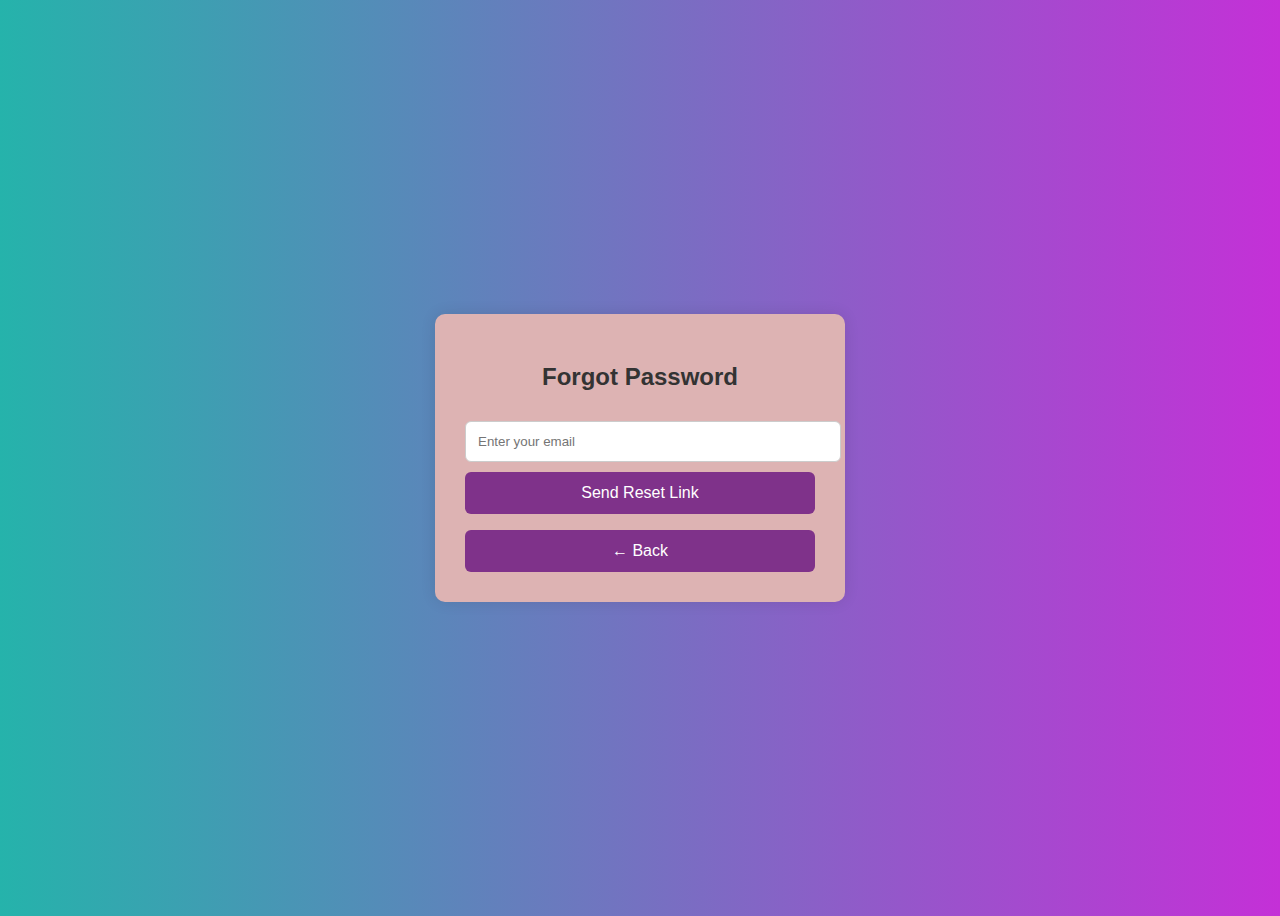
<file: Home Page/Log in/Forgot.html>
<!DOCTYPE html>
<html lang="en">
<head>
  <meta charset="UTF-8">
  <meta name="viewport" content="width=device-width, initial-scale=1">
  <title>Forgot Password</title>
  <style>
    body {
      font-family: 'Segoe UI', sans-serif;
      background: linear-gradient(to right, #25b3ab, #c430d7);
      display: flex;
      justify-content: center;
      align-items: center;
      height: 100vh;
    }

    .forgot-container {
      background: #ddb3b3;
      padding: 30px;
      border-radius: 10px;
      box-shadow: 0 0 15px rgba(0, 0, 0, 0.1);
      width: 350px;
    }

    .forgot-container h2 {
      text-align: center;
      margin-bottom: 20px;
      color: #333;
    }

    input[type="email"] {
      width: 100%;
      padding: 12px;
      margin: 10px 0;
      border-radius: 6px;
      border: 1px solid #ccc;
    }

    button {
      width: 100%;
      padding: 12px;
      background-color: #7f328a;
      color: white;
      border: none;
      border-radius: 6px;
      cursor: pointer;
      font-size: 16px;
    }

    button:hover {
      background-color: #0056b3;
    }

    .message {
      margin-top: 15px;
      color: green;
      text-align: center;
    }

    .error {
      color: red;
      text-align: center;
      margin-top: 10px;
    }
  </style>
</head>
<body>

  <div class="forgot-container">
    <h2>Forgot Password</h2>
    <form id="forgotForm">
      <input type="email" id="email" placeholder="Enter your email" required>
      <button type="submit" onclick="forgotForm()">Send Reset Link</button>
      <p id="msg" class="message"></p>
      <p id="error" class="error"></p>
      <button class="back-button" onclick="goBack()">← Back</button>
    </form>
  </div>

  <script>
    document.getElementById("forgotForm").addEventListener("submit", function(event) {
      event.preventDefault();
      const email = document.getElementById("email").value;
      const msg = document.getElementById("msg");
      const error = document.getElementById("error");

      msg.textContent = "";
      error.textContent = "";

      if (email.trim() === "") {
        error.textContent = "Please enter your email address.";
      } else if (!email.includes("@")) {
        error.textContent = "Enter a valid email address.";
      } else {
        msg.textContent = "Password reset link sent to your email!";
        setTimeout(() =>{
            this.goBack()
        }, 1000)
        document.getElementById("email").value = "";
      }
    });

    function goBack() {
      window.history.back();
    }
  </script>

</body>
</html>
</file>
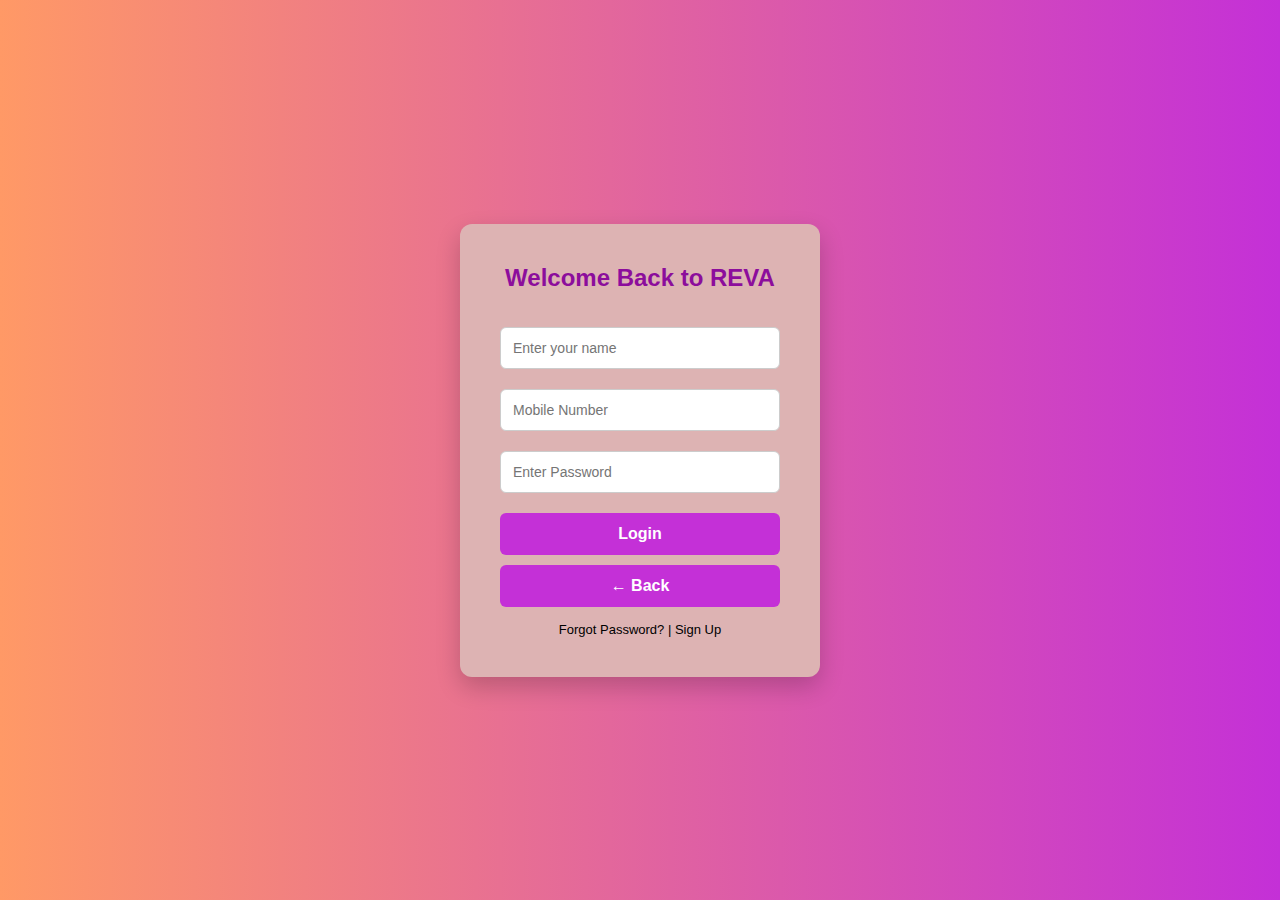
<file: Home Page/Log in/Log in.html>
<!DOCTYPE html>
<html lang="en">
<head>
    <meta charset="UTF-8">
    <meta name="viewport" content="width=device-width, initial-scale=1.0">
    <title>log in </title>
    <link rel="stylesheet" href="/Home Page/Log in/Log in.css">
</head>
<body>
   <div class="login-box">
    <h2>Welcome Back to REVA</h2>
    <input type="text" id="username" placeholder="Enter your name" required>
    <input type="number" id="mobile" placeholder="Mobile Number" maxlength="10" required>
    <input type="password" id="password" placeholder="Enter Password" required>
    <button onclick="loginUser()">Login</button>
    <button class="back-button" onclick="goBack()">← Back</button>
    <div class="message" id="loginMessage"></div>
    <div class="extra-links">
      <p><a href="/Home Page/Log in/Forgot.html">Forgot Password?</a> | <a href="/Home Page/Log in/Sign Up.html">Sign Up</a></p>
    </div>
  </div>

  <script>
    function loginUser() {
      const name = document.getElementById('username').value.trim();
      const mobile = document.getElementById('mobile').value.trim();
      const password = document.getElementById('password').value;
      const message = document.getElementById('loginMessage');

      if (name && mobile.length === 10 && password.length >= 6) {
        message.style.color = 'green';
        message.innerText = "Login successful! Welcome, " + name + " 😄";
        setTimeout(() =>{
            this.goBack()
        }, 1000)
        
      } else {
        message.style.color = 'red';
        message.innerText = "Please enter valid login details.";
      }
    }

    function goBack() {
      window.history.back();
    }
  </script>

</body>
</html>
</file>
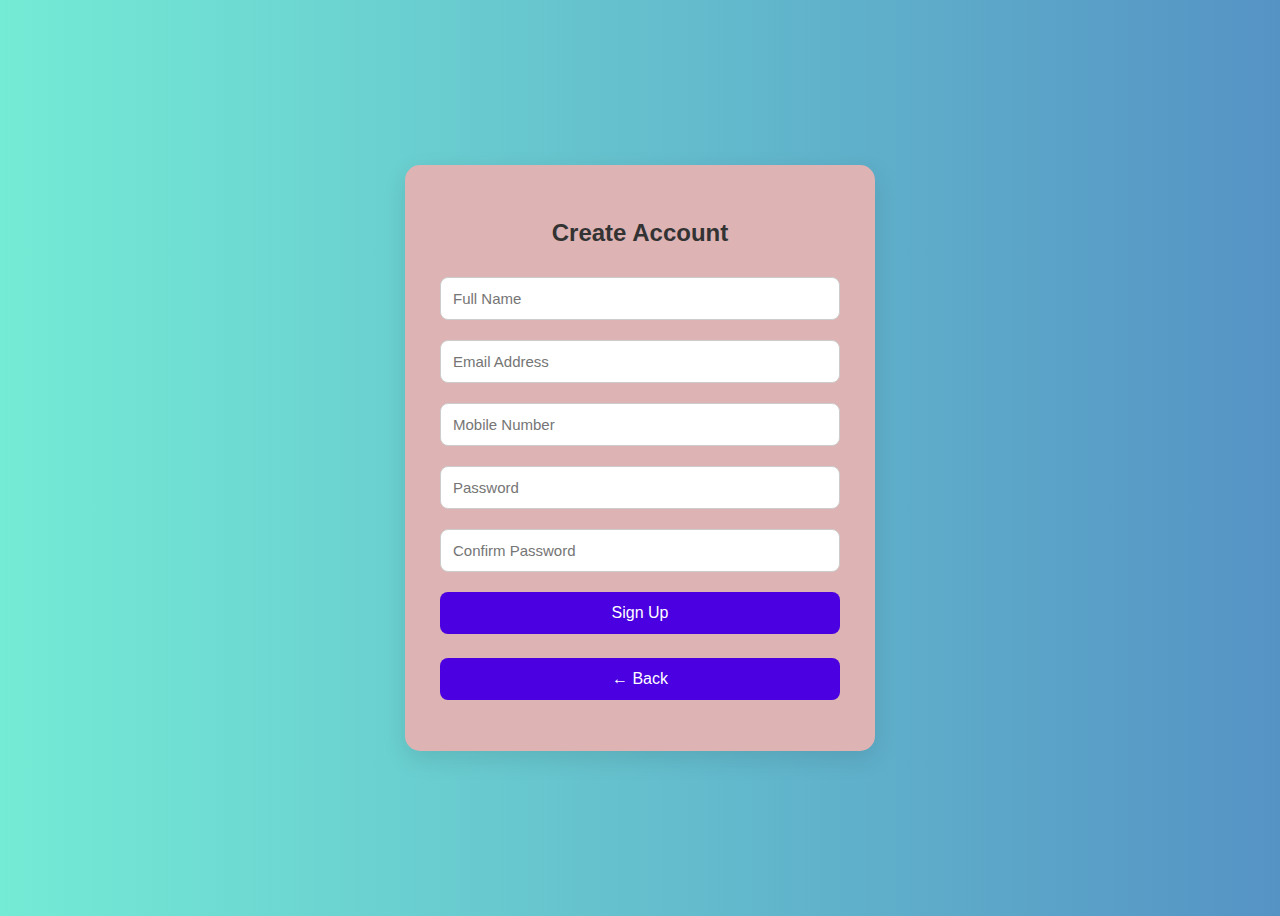
<file: Home Page/Log in/Sign Up.html>
<html lang="en">
<head>
  <meta charset="UTF-8">
  <title>Sign Up</title>
  <meta name="viewport" content="width=device-width, initial-scale=1.0">
  <style>
    body {
      font-family: 'Segoe UI', sans-serif;
      background: linear-gradient(to right, #74ebd5, #5593c5);
      display: flex;
      justify-content: center;
      align-items: center;
      height: 100vh;
    }

    .signup-box {
      background: #ddb3b3;
      padding: 35px;
      border-radius: 15px;
      box-shadow: 0 8px 25px rgba(0, 0, 0, 0.1);
      width: 100%;
      max-width: 400px;
    }

    .signup-box h2 {
      text-align: center;
      margin-bottom: 20px;
      color: #333;
    }

    .signup-box input {
      width: 100%;
      padding: 12px;
      margin: 10px 0;
      border: 1px solid #ccc;
      border-radius: 8px;
      font-size: 15px;
    }

    .signup-box button {
      width: 100%;
      padding: 12px;
      background: #4a00e0;
      color: #fff;
      border: none;
      font-size: 16px;
      border-radius: 8px;
      cursor: pointer;
      margin-top: 10px;
    }

    .signup-box button:hover {
      background: #3500b4;
    }

    .error {
      color: red;
      font-size: 14px;
      text-align: center;
      margin-top: 10px;
    }

    .success {
      color: green;
      font-size: 14px;
      text-align: center;
      margin-top: 10px;
    }
  </style>
</head>
<body>

  <div class="signup-box">
    <h2>Create Account</h2>
    <form id="signupForm">
      <input type="text" id="name" placeholder="Full Name" required>
      <input type="email" id="email" placeholder="Email Address" required>
      <input type="tel" id="mobile" placeholder="Mobile Number" pattern="[0-9]{10}" required>
      <input type="password" id="password" placeholder="Password" required>
      <input type="password" id="confirmPassword" placeholder="Confirm Password" required>
      <button type="submit">Sign Up</button>
      <p class="error" id="errorMsg"></p>
      <p class="success" id="successMsg"></p>
      <button class="back-button" onclick="goBack()">← Back</button>
    </form>
  </div>

  <script>
    const form = document.getElementById("signupForm");
    const errorMsg = document.getElementById("errorMsg");
    const successMsg = document.getElementById("successMsg");

    form.addEventListener("submit", function(e) {
      e.preventDefault();

      const name = document.getElementById("name").value.trim();
      const email = document.getElementById("email").value.trim();
      const mobile = document.getElementById("mobile").value.trim();
      const password = document.getElementById("password").value;
      const confirmPassword = document.getElementById("confirmPassword").value;

      errorMsg.textContent = "";
      successMsg.textContent = "";

      if (password !== confirmPassword) {
        errorMsg.textContent = "Passwords do not match.";
        return;
      }

      if (mobile.length !== 10 || isNaN(mobile)) {
        errorMsg.textContent = "Enter a valid 10-digit mobile number.";
        return;
      }

      // Simulated success (you can connect backend here)
      successMsg.textContent = "Sign Up Successful!";
      form.reset();
    });

    function goBack() {
      window.history.back();
    }
  </script>

</body>
</html>
</file>
<file: Home Page/Log in/Log in.css>
* {
      margin: 0;
      padding: 0;
      box-sizing: border-box;
    }

    body {
      font-family: 'Segoe UI', sans-serif;
      background: linear-gradient(to right, #ff9966, #c430d7);
      display: flex;
      justify-content: center;
      align-items: center;
      height: 100vh;
    }

    .login-box {
      background-color: #ddb3b3;
      width: 360px;
      padding: 40px;
      border-radius: 12px;
      box-shadow: 0 10px 25px rgba(0, 0, 0, 0.2);
    }

    .login-box h2 {
      text-align: center;
      margin-bottom: 25px;
      color: #8c0d9c;
    }

    .login-box input {
      width: 100%;
      padding: 12px;
      margin: 10px 0;
      border: 1px solid #ccc;
      border-radius: 6px;
      font-size: 14px;
    }

    .login-box button {
      width: 100%;
      padding: 12px;
      background-color: #c430d7;
      color: white;
      border: none;
      border-radius: 6px;
      font-size: 16px;
      font-weight: bold;
      cursor: pointer;
      margin-top: 10px;
      transition: background-color 0.3s ease;
    }

    .login-box button:hover {
      background-color: #e04d52;
    }

     .back-button {
      margin-top: 10px;
      background-color: #888;
    }

    .back-button:hover {
      background-color: #666;
    }

    .message {
      text-align: center;
      margin-top: 15px;
      font-weight: bold;
    }

    .extra-links {
      margin-top: 15px;
      text-align: center;
      font-size: 13px;
    }

    .extra-links a {
      color: black;
      text-decoration: none;
    }
</file>
